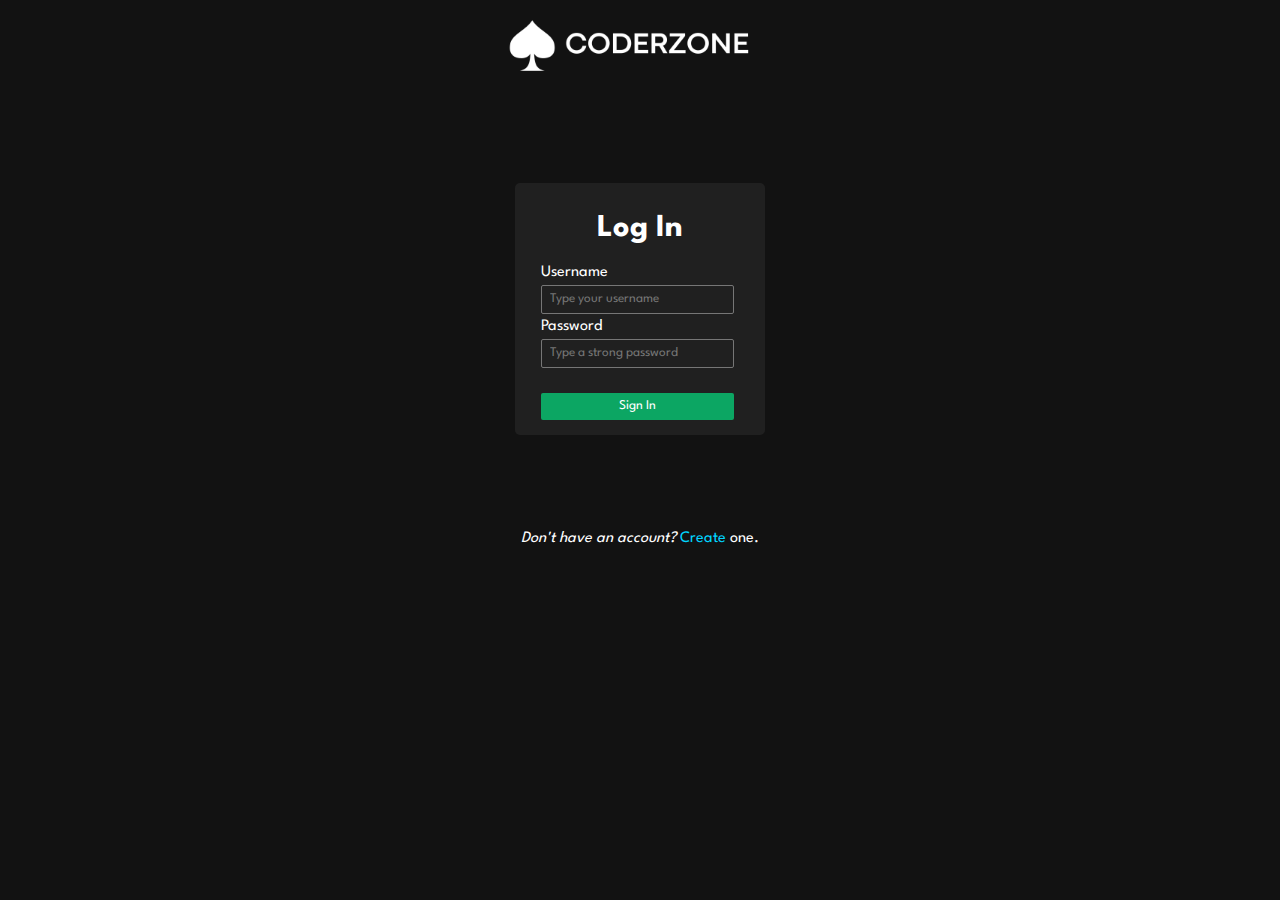
<file: login.html>
<!DOCTYPE html>
<html lang="en">
<head>
  <link rel="icon" type="image/x-icon" href="images/ico.png">
    <meta charset="UTF-8">
    <meta http-equiv="X-UA-Compatible" content="IE=edge">
    <meta name="viewport" content="width=device-width, initial-scale=1.0">
   <title>Log In // Coderzone</title>
<link rel="preconnect" href="https://fonts.googleapis.com">
<link rel="preconnect" href="https://fonts.gstatic.com" crossorigin>
<link href="https://fonts.googleapis.com/css2?family=League+Spartan&family=Noto+Sans:wght@500&display=swap" rel="stylesheet">
<link rel="stylesheet" href="login-style.css">
  </head>
<div class="img">
  <a class="navbar-brand logo" href="home.html">
<img  class="logo-img" src="images/logo.png" width="300px">
  </a>
  </div>

<div class="card">
  <h1>Log In</h1>
  <form>
    <label>Username</label>
    <input type="text" placeholder="Type your username" required minlength="3" maxlength="25">
  </form>
    <form>
    <label>Password</label>
    <input type="password" placeholder="Type a strong password" required minlength="3" maxlength="25">
        <input class="button" type="submit" value="Sign In">
  </form>
</div>
  
  <p class="suggestion"> <i> Don't have an account?  </i> <a href="signup.html">Create</a> one.<p>
    <script src="script.js"></script>
  </body>
</html>
</file>
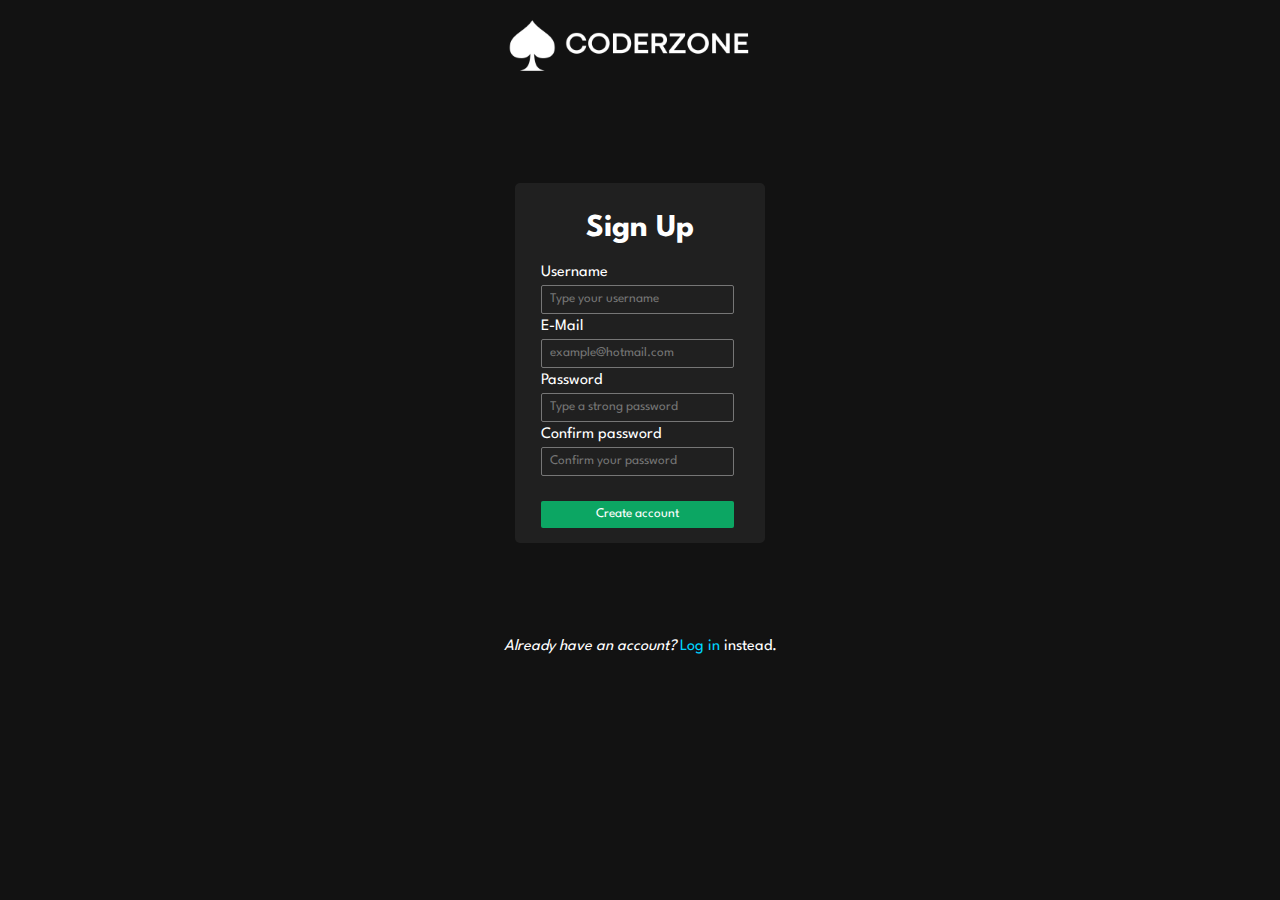
<file: sign.html>
<!DOCTYPE html>
<html lang="en">
<head>
  <link rel="icon" type="image/x-icon" href="images/ico.png">
    <meta charset="UTF-8">
    <meta http-equiv="X-UA-Compatible" content="IE=edge">
    <meta name="viewport" content="width=device-width, initial-scale=1.0">
   <title>Sign Up // The Archives</title>
<link rel="preconnect" href="https://fonts.googleapis.com">
<link rel="preconnect" href="https://fonts.gstatic.com" crossorigin>
<link href="https://fonts.googleapis.com/css2?family=League+Spartan&family=Noto+Sans:wght@500&display=swap" rel="stylesheet">
<link rel="stylesheet" href="style-sign.css">
  </head>
<div class="img">
  <a class="navbar-brand logo" href="index.html">
<img class="sign-img" src="images/logo.png" width="300px">
  </a>
  </div>

<div class="card">
  <h1>Sign Up</h1>
  <form>
    <label>Username</label>
    <input type="text" placeholder="Type your username" required minlength="3" maxlength="25">
  </form>
   <form>
    <label>E-Mail</label>
    <input type="email" placeholder="example@hotmail.com" required>
  </form>
    <form>
    <label>Password</label>
    <input type="password" placeholder="Type a strong password" required minlength="3" maxlength="25">
  </form>
    <form>
      <label>Confirm password</label>
    <input type="password" placeholder="Confirm your password" required minlength="3" maxlength="25">
      <input class="button" type="submit" value="Create account">
</div>
  
  <p class="suggestion"> <i> Already have an account?  </i> <a href="login.html">Log in</a> instead.<p>
  
  </body>
</html>
</file>
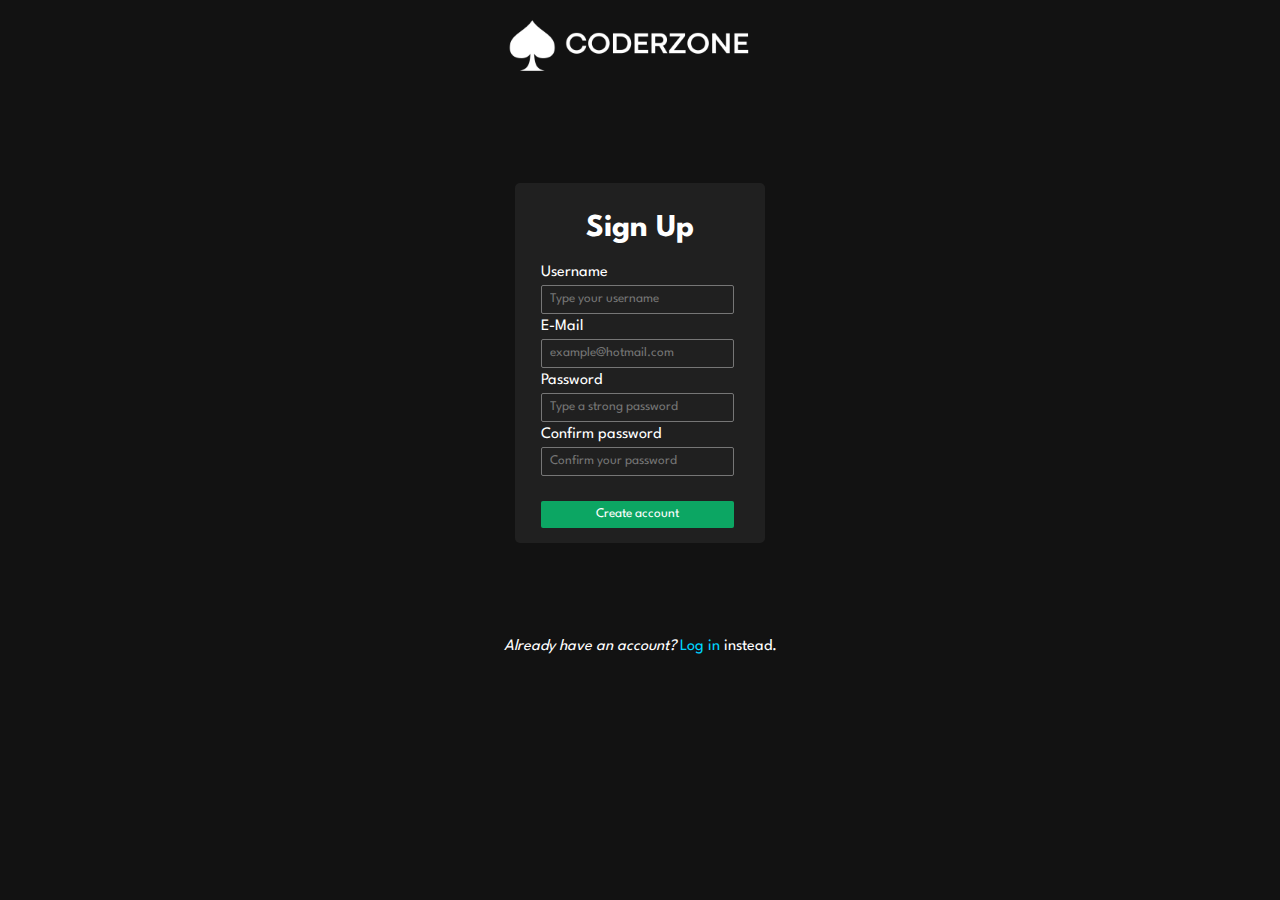
<file: signup.html>
<!DOCTYPE html>
<html lang="en">
<head>
  <link rel="icon" type="image/x-icon" href="images/ico.png">
    <meta charset="UTF-8">
    <meta http-equiv="X-UA-Compatible" content="IE=edge">
    <meta name="viewport" content="width=device-width, initial-scale=1.0">
   <title>Sign Up // The Archives</title>
<link rel="preconnect" href="https://fonts.googleapis.com">
<link rel="preconnect" href="https://fonts.gstatic.com" crossorigin>
<link href="https://fonts.googleapis.com/css2?family=League+Spartan&family=Noto+Sans:wght@500&display=swap" rel="stylesheet">
<link rel="stylesheet" href="style-sign.css">
  </head>
<div class="img">
  <a class="navbar-brand logo" href="home.html">
<img class="sign-img" src="images/logo.png" width="300px">
  </a>
  </div>

<div class="card">
  <h1>Sign Up</h1>
  <form>
    <label>Username</label>
    <input type="text" placeholder="Type your username" required minlength="3" maxlength="25">
  </form>
   <form>
    <label>E-Mail</label>
    <input type="email" placeholder="example@hotmail.com" required>
  </form>
    <form>
    <label>Password</label>
    <input type="password" placeholder="Type a strong password" required minlength="3" maxlength="25">
  </form>
    <form>
      <label>Confirm password</label>
    <input type="password" placeholder="Confirm your password" required minlength="3" maxlength="25">
      <input class="button" type="submit" value="Create account">
</div>
  
  <p class="suggestion"> <i> Already have an account?  </i> <a href="login.html">Log in</a> instead.<p>
    <script src="script.js"></script>
  </body>
</html>
</file>
<file: login-style.css>
*{
  box-sizing: border-box;
  color: white;
}

body{
  background-color: #121212;
  font-family: League Spartan;
}

.card{
  background-color: #202020;
  border-radius: 5px;
  width: 250px;
  height: 30%;
  padding: 10px;
  margin: auto;
  margin-top: 6em;
  margin-bottom: 6em;
}

h1{
  text-align: center;
}

form{
  margin-left: 1em;
}

form label{
  display: flex;
}

form input{
  width: 90%;
  padding: 7.5px;
  border-radius: 2px;
  margin: 5px 5px 5px 0;
  background-color: #202020;
  border-style: solid;
  border-width: 1.5px;
  font-family: League Spartan;
}

input[type="submit"]{
  background-color: #0ca663;
  color: white;
  margin-top: 20px;
  border: none;
}

.suggestion{
  color: white;
  text-align: center;
}

a{
  color: #00d5ff;
  text-decoration: none;
}

.img{
  display: flex;
  justify-content: center;
}

/* Mobile support */

@media (max-width: 480px){
  .img{
    margin-top: 20px;
    margin-left: 1em;
  }
  .logo-img{
    width: 250px;
  }
  .suggestion{
    font-size: 15px;
  }
}
</file>
<file: style-sign.css>
*{
  box-sizing: border-box;
  color: white;
}

body{
  background-color: #121212;;
  font-family: League Spartan;
}

.card{
  background-color: #202020;
  border-radius: 5px;
  width: 250px;
  height: 30%;
  padding: 10px;
  margin: auto;
  margin-top: 6em;
  margin-bottom: 6em;
}

h1{
  text-align: center;
}

form{
  margin-left: 1em;
}

form label{
  display: flex;
}

form input{
  width: 90%;
  padding: 7.5px;
  border-radius: 2px;
  margin: 5px 5px 5px 0;
  background-color: #202020;
  border-style: solid;
  border-width: 1.5px;
  font-family: League Spartan;
}

input[type="submit"]{
  background-color: #0ca663;
  color: white;
  margin-top: 20px;
  border: none;
}

.suggestion{
  color: white;
  text-align: center;
}

a{
  color: #00d5ff;
  text-decoration: none;
}

.img{
  display: flex;
  justify-content: center;
}

/* Mobile support */

@media (max-width: 480px){
  .img{
    margin-top: 20px;
    margin-left: 1em;
  }
  .sign-img{
    width: 250px;
  }
  .suggestion{
    font-size: 15px;
  }
}
</file>
